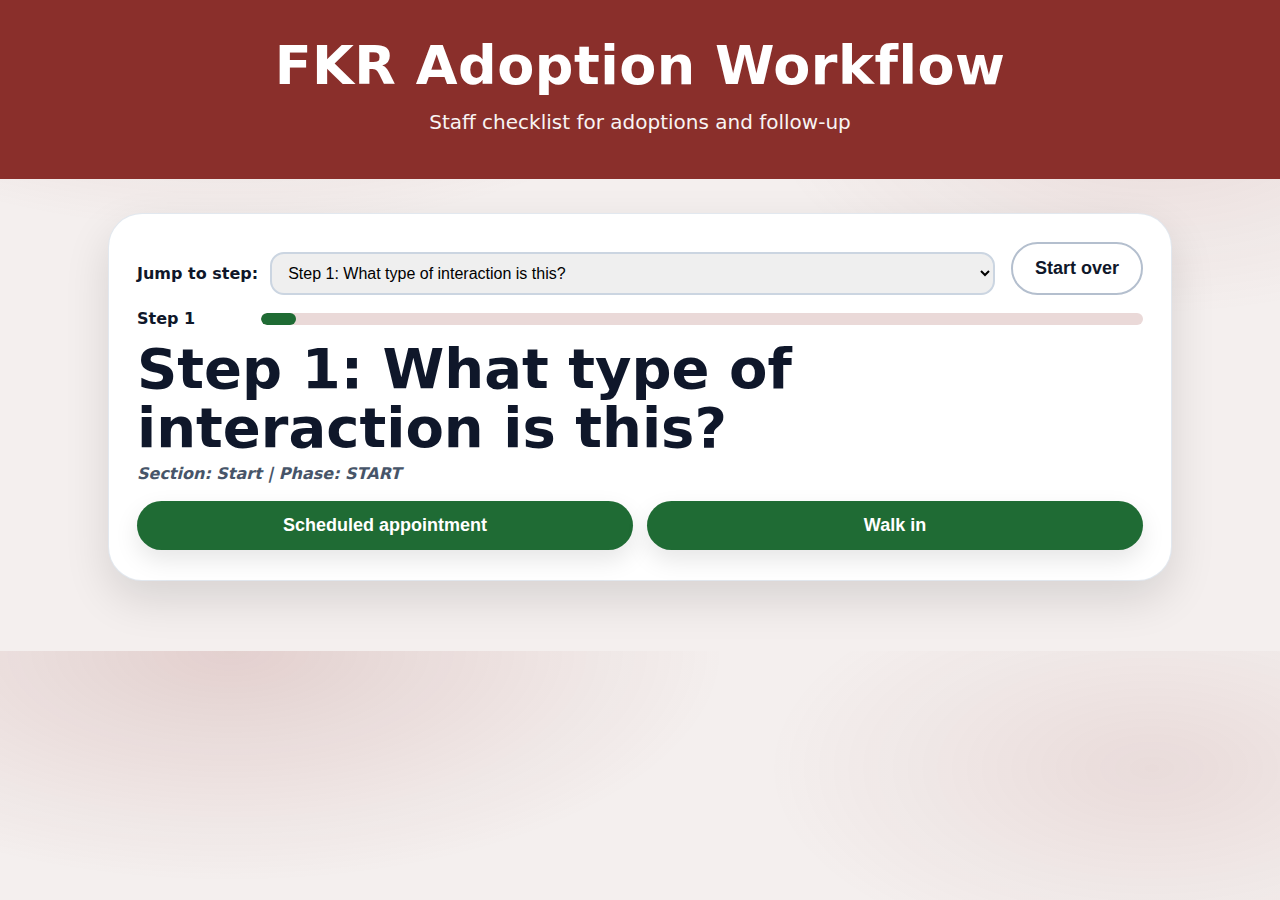
<file: index.html>
<!doctype html>
<html lang="en">
<head>
  <meta charset="utf-8" />
  <meta name="viewport" content="width=device-width,initial-scale=1" />
  <title>FKR Adoption Workflow</title>
  <link rel="stylesheet" href="styles.css" />
</head>
<body>
  <header class="hero">
    <div class="hero-inner">
      <h1>FKR Adoption Workflow</h1>
      <p>Staff checklist for adoptions and follow-up</p>
    </div>
  </header>

  <main class="wrap">
    <div id="app" class="app" aria-live="polite"></div>
    <div id="fatal" class="fatal hidden" role="alert">
      <h2>Could not load workflow data</h2>
      <p id="fatalMsg"></p>
      <p>Check that <code>steps.json</code> and <code>help.json</code> exist in the repo root and that GitHub Pages finished deploying.</p>
    </div>
  </main>

  <!-- Help modal -->
  <div id="helpModal" class="modal hidden" role="dialog" aria-modal="true" aria-labelledby="helpTitle">
    <div class="modal-card" role="document">
      <div class="modal-head">
        <div id="helpTitle" class="modal-title"></div>
        <button type="button" id="helpClose" class="btn outline inline">Close</button>
      </div>
      <div id="helpBody" class="modal-body"></div>
    </div>
  </div>

  <script src="script.js"></script>
</body>
</html>
</file>
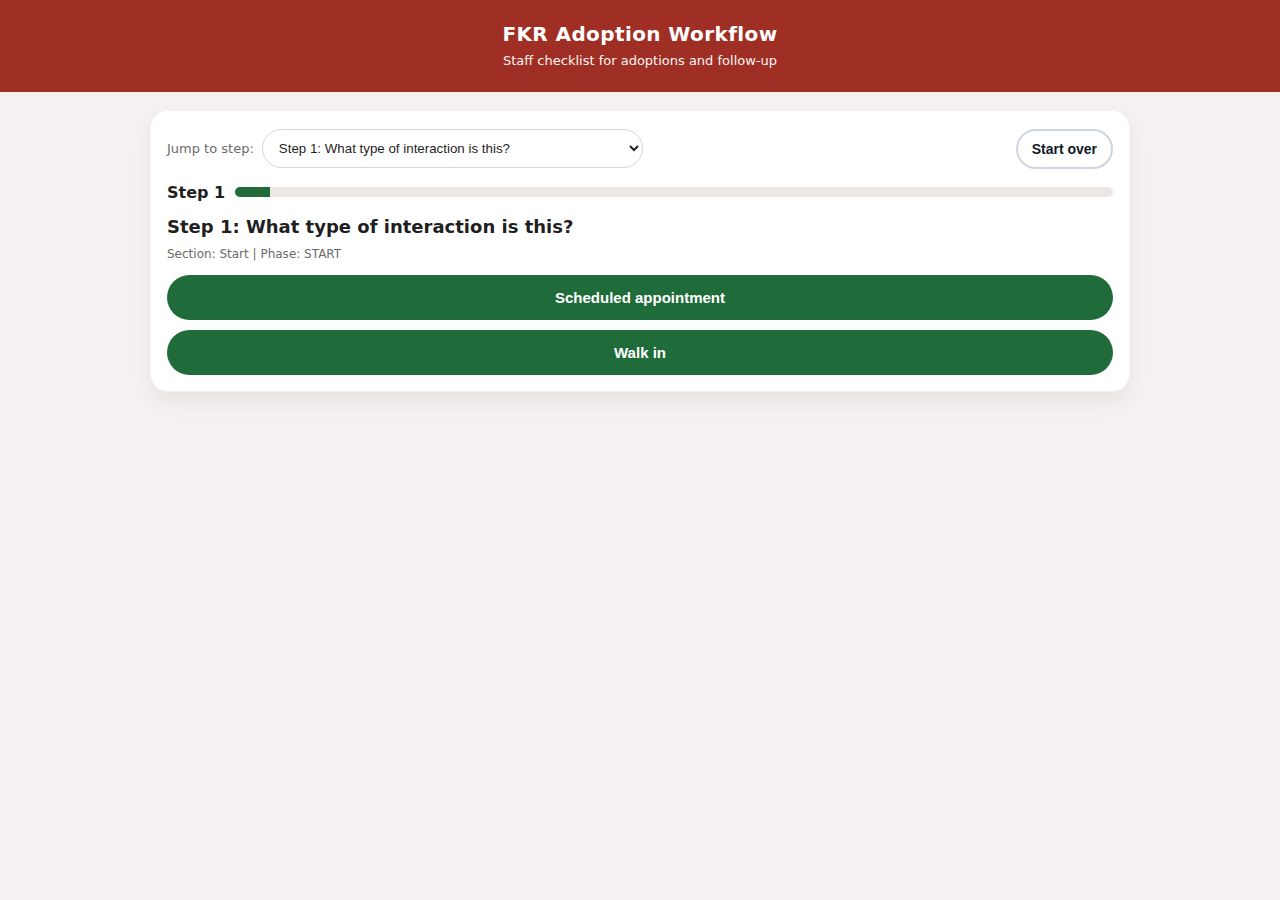
<file: images/index.html>
<!DOCTYPE html>
<html lang="en">
<head>
  <meta charset="UTF-8" />
  <meta name="viewport" content="width=device-width, initial-scale=1" />
  <title>FKR Adoption Workflow</title>
  <link rel="stylesheet" href="./styles.css" />
</head>
<body>
<header class="site-header">
  <h1>FKR Adoption Workflow</h1>
  <p>Staff checklist for adoptions and follow-up</p>
</header>

<main id="app" class="app"></main>

<div class="modal-backdrop hidden" id="helpModal" role="dialog" aria-modal="true" aria-labelledby="helpTitle">
  <div class="modal-card">
    <div class="modal-header">
      <h3 id="helpTitle"></h3>
      <button class="btn outline inline" id="helpClose" type="button">Close</button>
    </div>
    <div class="modal-body" id="helpBody"></div>
  </div>
</div>

<script src="./script.js"></script>
</body>
</html>
</file>
<file: styles.css>
:root{
  --bg:#f4efee;
  --card:#ffffff;
  --text:#0f172a;
  --muted:#475569;
  --brand:#8a2f2b;
  --green:#1f6b34;
  --red:#b91c1c;
  --border:#cbd5e1;
  --shadow:0 18px 45px rgba(0,0,0,.12);
  --radius:26px;
  --radius-sm:18px;
  --pad:24px;
  font-family: system-ui, -apple-system, Segoe UI, Roboto, Arial, sans-serif;
}

*{box-sizing:border-box}
body{
  margin:0;
  background: radial-gradient(900px 420px at 18% 0%, rgba(138,47,43,.16), transparent 55%),
              radial-gradient(700px 360px at 90% 18%, rgba(138,47,43,.10), transparent 55%),
              var(--bg);
  color:var(--text);
}

.hero{
  background:var(--brand);
  color:#fff;
  padding:34px 18px 42px;
}
.hero-inner{
  max-width:1100px;
  margin:0 auto;
  text-align:center;
}
.hero h1{
  margin:0;
  font-size:54px;
  letter-spacing:.5px;
}
.hero p{
  margin:10px 0 0;
  font-size:20px;
  opacity:.95;
}

.wrap{
  max-width:1100px;
  margin:0 auto;
  padding:34px 18px 70px;
}

.card{
  background:var(--card);
  border-radius:34px;
  box-shadow:var(--shadow);
  padding:28px 28px 30px;
  border:1px solid rgba(203,213,225,.55);
}

.topbar{
  display:flex;
  gap:16px;
  align-items:flex-end;
  justify-content:space-between;
  flex-wrap:wrap;
  margin-bottom:14px;
}
.jump{
  display:flex;
  gap:12px;
  align-items:center;
  flex:1 1 520px;
}
.jump label{font-weight:700}
.jump select{
  flex:1;
  min-width:260px;
  padding:10px 12px;
  border-radius:14px;
  border:2px solid var(--border);
  font-size:16px;
}

.progress{
  display:flex;
  align-items:center;
  gap:14px;
  margin:14px 0 12px;
}
.progress .label{
  width:110px;
  font-weight:700;
}
.progress .bar{
  height:12px;
  flex:1;
  background:#ead9d8;
  border-radius:999px;
  overflow:hidden;
}
.progress .bar > div{
  height:100%;
  background:var(--green);
  border-radius:999px;
}

h2{
  margin:0 0 6px;
  font-size:56px;
  line-height:1.05;
}
.meta{
  color:var(--muted);
  font-style:italic;
  font-weight:600;
  margin-bottom:14px;
}

p{
  margin:10px 0;
  font-size:18px;
  line-height:1.5;
}

ul{
  margin:10px 0 14px 24px;
  padding:0;
}
li{margin:6px 0; font-size:18px}

.btn{
  border:0;
  border-radius:999px;
  padding:14px 22px;
  font-size:18px;
  font-weight:800;
  cursor:pointer;
  box-shadow: 0 10px 24px rgba(0,0,0,.10);
}
.btn.primary{ background:var(--green); color:#fff; }
.btn.danger{ background:var(--red); color:#fff; }
.btn.outline{
  background:#fff;
  color:var(--text);
  border:2px solid #b4bfce;
  box-shadow:none;
}
.btn.inline{
  padding:10px 16px;
  font-size:16px;
  font-weight:800;
  box-shadow:none;
}
.btn-row{
  display:flex;
  gap:14px;
  align-items:center;
  flex-wrap:wrap;
  margin-top:18px;
}
.btn-row.main-row .btn{
  flex:1 1 260px;
  justify-content:center;
}
.btn-row.inline-row{
  margin-top:14px;
}
.btn-row.inline-row .btn{
  flex:0 0 auto;
}

.accordion{
  border:2px solid var(--border);
  border-radius:18px;
  padding:0;
  margin:14px 0;
  overflow:hidden;
  background:#fff;
}
.accordion summary{
  list-style:none;
  cursor:pointer;
  padding:14px 16px;
  font-weight:900;
  font-size:18px;
  display:flex;
  align-items:center;
  justify-content:space-between;
}
.accordion summary::-webkit-details-marker{display:none}
.accordion summary::after{
  content:"";
  width:10px; height:10px;
  border-right:3px solid #64748b;
  border-bottom:3px solid #64748b;
  transform: rotate(45deg);
  transition: transform .15s ease;
  margin-left:12px;
}
.accordion[open] summary::after{ transform: rotate(-135deg); }
.acc-body{
  padding:14px 16px 18px;
  border-top:1px solid rgba(203,213,225,.7);
}

.checklist{
  display:flex;
  flex-direction:column;
  gap:10px;
  margin-top:10px;
}
.check-item{
  display:flex;
  align-items:flex-start;
  gap:10px;
  font-size:18px;
}
.check-item input{
  width:20px; height:20px;
  margin-top:2px;
}

.data-table{
  width:100%;
  border-collapse:collapse;
  margin:12px 0 6px;
  font-size:16px;
}
.data-table th, .data-table td{
  border:1px solid #111827;
  padding:8px 10px;
  vertical-align:top;
}
.data-table th{
  background:#111827;
  color:#fff;
  text-align:left;
}

.fatal{
  margin-top:18px;
  padding:18px;
  background:#fff;
  border:2px solid var(--border);
  border-radius:18px;
}
.hidden{display:none !important}

/* Modal */
.modal{
  position:fixed;
  inset:0;
  background:rgba(0,0,0,.55);
  display:flex;
  align-items:center;
  justify-content:center;
  padding:18px;
  z-index:9999;
}
.modal-card{
  width:min(1000px, 96vw);
  max-height:min(86vh, 900px);
  background:#fff;
  border-radius:22px;
  overflow:hidden;
  box-shadow:var(--shadow);
  display:flex;
  flex-direction:column;
}
.modal-head{
  display:flex;
  align-items:center;
  justify-content:space-between;
  gap:12px;
  padding:14px 16px;
  border-bottom:1px solid rgba(203,213,225,.7);
  background:#fff;
  position:sticky;
  top:0;
}
.modal-title{
  font-size:22px;
  font-weight:900;
}
.modal-body{
  padding:14px 16px 18px;
  overflow:auto;
}
.modal-body img{
  display:block;
  max-width:100%;
  height:auto;
  max-height:60vh;
  margin:12px auto;
  border-radius:14px;
  border:1px solid rgba(203,213,225,.75);
}
@media (max-width:720px){
  .hero h1{font-size:36px}
  h2{font-size:40px}
  .card{padding:20px}
  .jump{flex:1 1 100%}
  .btn-row.main-row .btn{flex:1 1 100%}
}
</file>
<file: images/styles.css>
/* Core */
:root{
  --bg:#f4f1f0;
  --card:#ffffff;
  --text:#1f1f1f;
  --muted:#6b6b6b;
  --border:#d6d6d6;
  --primary:#1f6b3a;
  --danger:#b52a2a;
  --header:#9f2f25;
  --helpBorder:#9aa4b2;
}
*{box-sizing:border-box}
body{margin:0;font-family:system-ui,-apple-system,BlinkMacSystemFont,sans-serif;background:var(--bg);color:var(--text);}
.site-header{background:var(--header);color:#fff;text-align:center;padding:22px 16px;}
.site-header h1{margin:0;font-size:20px;letter-spacing:.4px}
.site-header p{margin:6px 0 0;font-size:13px;opacity:.95}
.app{padding:18px 12px}
.card{
  background:var(--card);
  border-radius:18px;
  border:1px solid rgba(0,0,0,.05);
  max-width:980px;
  margin:0 auto;
  padding:18px 16px 16px;
  box-shadow:0 10px 24px rgba(0,0,0,.06);
}
.topbar{display:flex;gap:10px;flex-wrap:wrap;align-items:center;justify-content:space-between;margin-bottom:14px;}
.jump{display:flex;gap:8px;align-items:center;flex-wrap:wrap;}
.jump label{font-size:13px;color:var(--muted)}
.jump select{padding:10px 12px;border-radius:999px;border:1px solid var(--border);background:#fff;color:var(--text);}

.progress{display:flex;gap:10px;align-items:center;margin:8px 0 14px;}
.progress .label{font-weight:800}
.bar{flex:1;height:10px;border-radius:999px;background:#ece7e5;overflow:hidden}
.bar>div{height:100%;width:0%;background:var(--primary)}

h2{margin:0 0 10px;font-size:18px}
.meta{color:var(--muted);font-size:12px;margin-bottom:12px}

p{margin:8px 0;line-height:1.35}
ul{margin:8px 0 10px;padding-left:22px;list-style:disc}
table{width:100%;border-collapse:collapse;margin:10px 0}
th,td{border:1px solid var(--border);padding:8px;font-size:13px;vertical-align:top}
th{background:#faf7f6;text-align:left}

/* Buttons */
.btn{
  border-radius:999px;
  border:2px solid transparent;
  background:#fff;
  padding:12px 18px;
  cursor:pointer;
  font-weight:800;
  font-size:15px;
}
.btn.primary{background:var(--primary);color:#fff;border-color:transparent}
.btn.danger{background:var(--danger);color:#fff;border-color:transparent}
.btn.outline{border-color:#cfd5de;color:#111827}
.btn.help{border-color:var(--helpBorder);color:#111827;background:#fff}
.btn.help:hover{background:#f3f4f6}
.btn.inline{width:auto;padding:10px 14px;font-size:14px}
.full{width:100%}

.actions-main{display:flex;flex-direction:column;gap:10px;margin-top:14px}
.actions-main .btn{width:100%}

/* Accordions */
.accordion{border:1px solid var(--border);border-radius:14px;margin:12px 0;overflow:hidden}
.acc-head{
  width:100%;
  text-align:left;
  background:#fff;
  border:none;
  padding:12px 12px;
  font-weight:900;
  cursor:pointer;
  display:flex;
  justify-content:space-between;
  align-items:center;
}
.acc-head:after{content:"▾";opacity:.8}
.accordion.open .acc-head:after{content:"▴"}
.acc-body{display:none;padding:12px}
.accordion.open .acc-body{display:block}

/* Accordion buttons are NOT full width */
.acc-body .btn.inline{width:auto;display:inline-flex}

/* Checklist */
.checklist{display:flex;flex-direction:column;gap:10px;margin:10px 0}
.chk{display:flex;gap:10px;align-items:flex-start;font-size:15px}
.chk input{width:18px;height:18px;margin-top:2px}

/* Modal */
.modal-backdrop{position:fixed;inset:0;background:rgba(0,0,0,.45);display:flex;align-items:center;justify-content:center;padding:16px;z-index:9999}
.hidden{display:none}
.modal-card{
  background:#fff;border-radius:16px;max-width:920px;width:100%;
  max-height:85vh;display:flex;flex-direction:column;overflow:hidden;
  box-shadow:0 20px 60px rgba(0,0,0,.25);
}
.modal-header{display:flex;justify-content:space-between;align-items:center;padding:14px 14px;border-bottom:1px solid var(--border);position:sticky;top:0;background:#fff;z-index:2}
.modal-body{padding:14px;overflow:auto}
.modal-body img{max-width:100%;max-height:60vh;object-fit:contain;border-radius:12px;border:1px solid var(--border);display:block;margin:10px auto}

/* Mobile */
@media (max-width:520px){
  .card{padding:16px 14px}
  .btn{font-size:16px;padding:14px 18px}
  .btn.inline{font-size:14px;padding:10px 14px}
}
</file>
